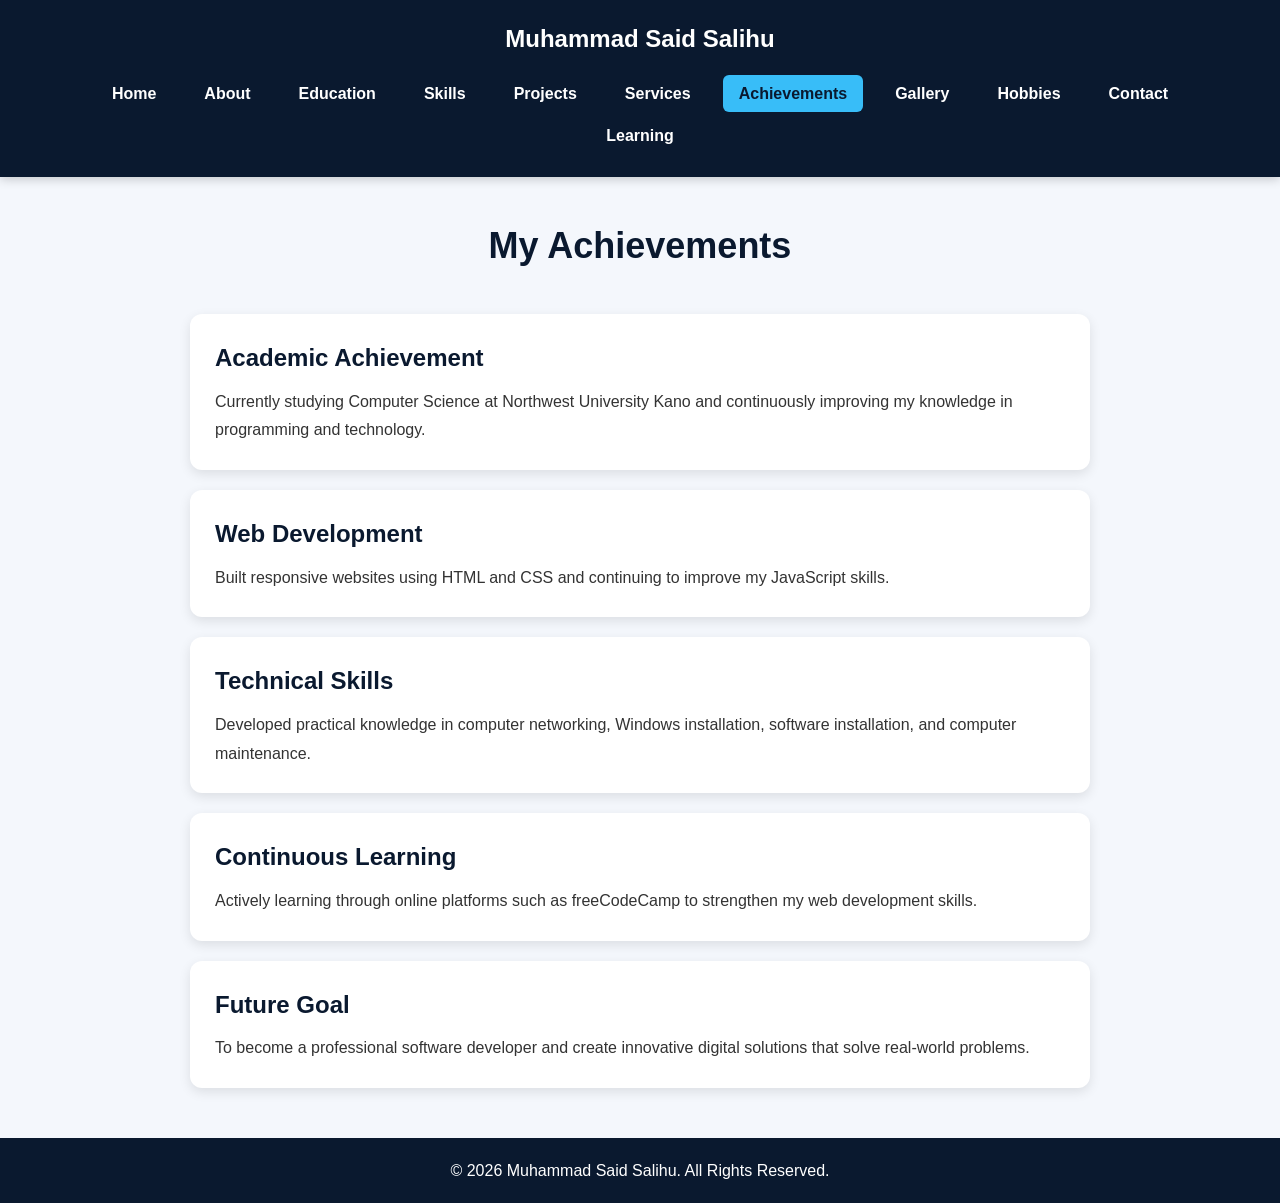
<file: achievements.html>
<!DOCTYPE html>
<html lang="en">
<head>
    <meta charset="UTF-8">
    <meta name="viewport" content="width=device-width, initial-scale=1.0">
    <title>Achievements | Muhammad Said Salihu</title>
    <link rel="stylesheet" href="style.css">
</head>
<body>

<header>
    <div class="container">
        <h2 class="logo">Muhammad Said Salihu</h2>

        <nav>
            <ul>
                <li><a href="index.html">Home</a></li>
                <li><a href="about.html">About</a></li>
                <li><a href="education.html">Education</a></li>
                <li><a href="skills.html">Skills</a></li>
                <li><a href="projects.html">Projects</a></li>
                <li><a href="services.html">Services</a></li>
                <li><a href="achievements.html" class="active">Achievements</a></li>
                <li><a href="gallery.html">Gallery</a></li>
                <li><a href="hobbies.html">Hobbies</a></li>
                <li><a href="contact.html">Contact</a></li>
                <li><a href="learning.html">Learning</a></li>
            </ul>
        </nav>
    </div>
</header>

<section class="container">

<h1 class="page-title">My Achievements</h1>

<div class="card">
    <h2>Academic Achievement</h2>
    <p>
        Currently studying Computer Science at Northwest University Kano and continuously improving my knowledge in programming and technology.
    </p>
</div>

<div class="card">
    <h2>Web Development</h2>
    <p>
        Built responsive websites using HTML and CSS and continuing to improve my JavaScript skills.
    </p>
</div>

<div class="card">
    <h2>Technical Skills</h2>
    <p>
        Developed practical knowledge in computer networking, Windows installation, software installation, and computer maintenance.
    </p>
</div>

<div class="card">
    <h2>Continuous Learning</h2>
    <p>
        Actively learning through online platforms such as freeCodeCamp to strengthen my web development skills.
    </p>
</div>

<div class="card">
    <h2>Future Goal</h2>
    <p>
        To become a professional software developer and create innovative digital solutions that solve real-world problems.
    </p>
</div>

</section>

<footer>
    <div class="container">
        <p>&copy; 2026 Muhammad Said Salihu. All Rights Reserved.</p>
    </div>
</footer>

</body>
</html>
</file>
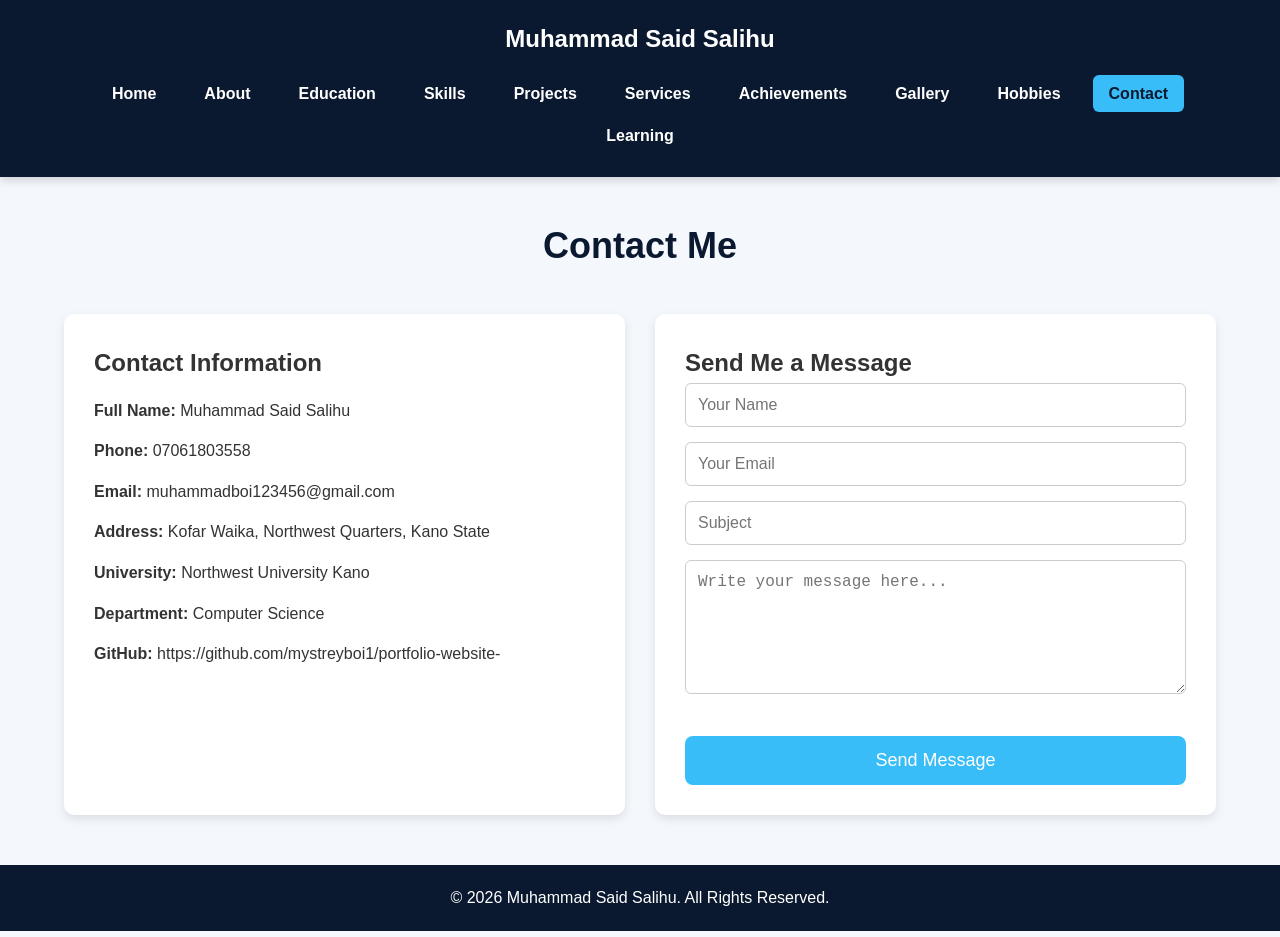
<file: contact.html>
<!DOCTYPE html>
<html lang="en">
<head>
<meta charset="UTF-8">
<meta name="viewport" content="width=device-width, initial-scale=1.0">
<title>Contact | Muhammad Said Salihu</title>
<link rel="stylesheet" href="style.css">
</head>

<body>

<header>
<div class="container">
<h2 class="logo">Muhammad Said Salihu</h2>

<nav>
<ul>
<li><a href="index.html">Home</a></li>
<li><a href="about.html">About</a></li>
<li><a href="education.html">Education</a></li>
<li><a href="skills.html">Skills</a></li>
<li><a href="projects.html">Projects</a></li>
<li><a href="services.html">Services</a></li>
<li><a href="achievements.html">Achievements</a></li>
<li><a href="gallery.html">Gallery</a></li>
<li><a href="hobbies.html">Hobbies</a></li>
<li><a href="contact.html" class="active">Contact</a></li>
<li><a href="learning.html">Learning</a></li>
</ul>
</nav>
</div>
</header>

<section class="container">

<h1 class="page-title">Contact Me</h1>

<div class="contact-container">

<div class="contact-info">

<h2>Contact Information</h2>

<p><strong>Full Name:</strong> Muhammad Said Salihu</p>

<p><strong>Phone:</strong> 07061803558</p>

<p><strong>Email:</strong> muhammadboi123456@gmail.com</p>

<p><strong>Address:</strong> Kofar Waika, Northwest Quarters, Kano State</p>

<p><strong>University:</strong> Northwest University Kano</p>

<p><strong>Department:</strong> Computer Science</p>

<p><strong>GitHub:</strong> https://github.com/mystreyboi1/portfolio-website-</p>

</div>

<div class="contact-form">

<h2>Send Me a Message</h2>

<form>

<input type="text" placeholder="Your Name" required>

<input type="email" placeholder="Your Email" required>

<input type="text" placeholder="Subject">

<textarea rows="6" placeholder="Write your message here..." required></textarea>

<button type="submit" class="btn">Send Message</button>

</form>

</div>

</div>

</section>

<footer>
<div class="container">
<p>&copy; 2026 Muhammad Said Salihu. All Rights Reserved.</p>
</div>
</footer>

</body>
</html>
</file>
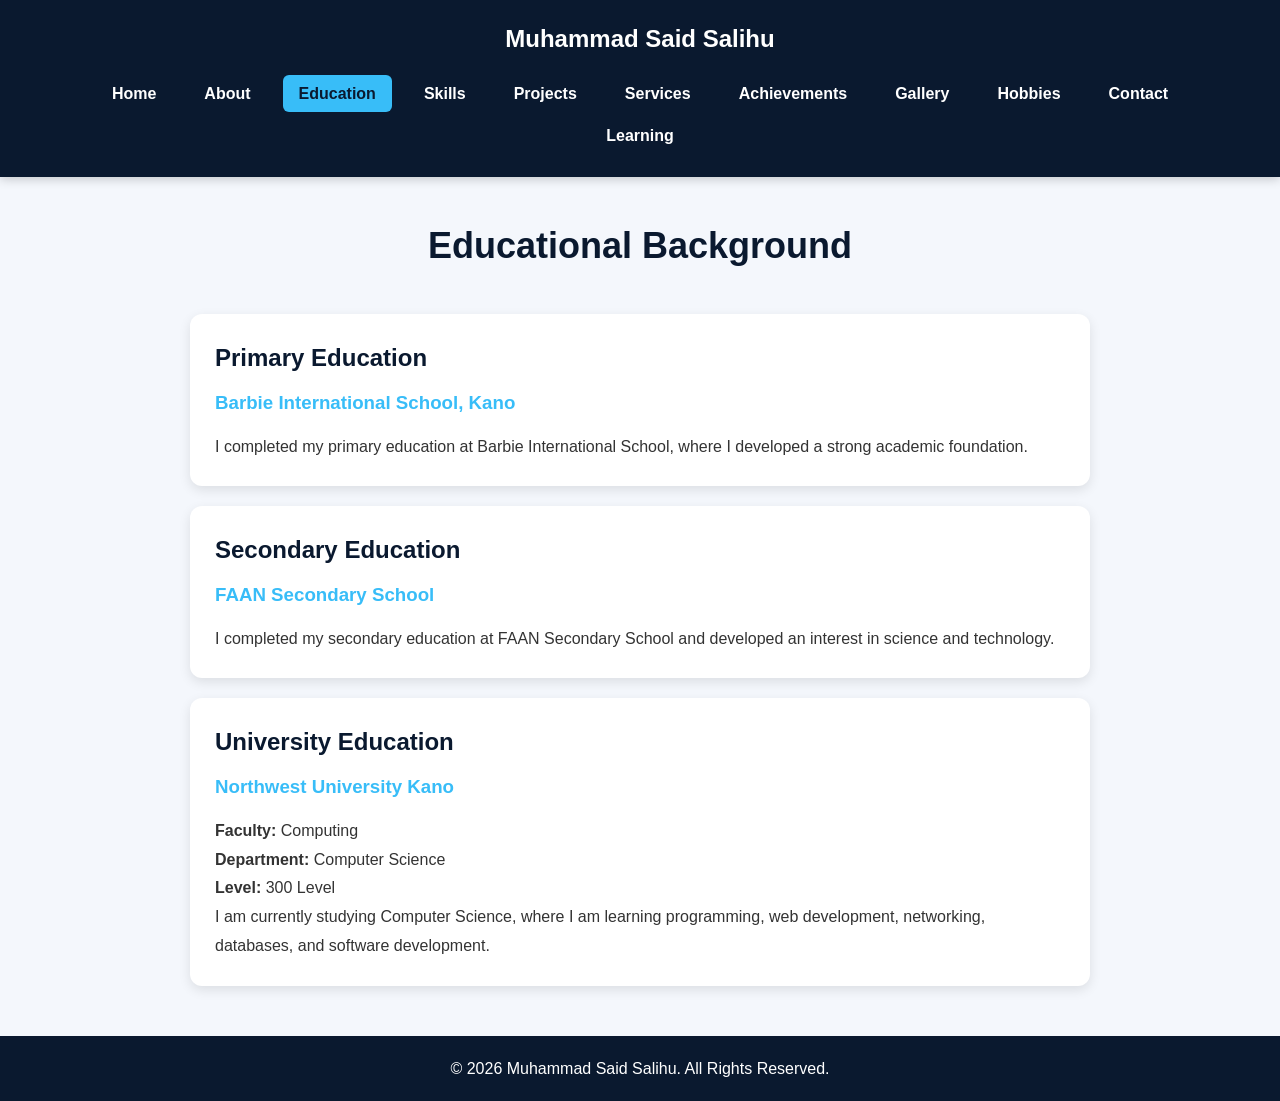
<file: education.html>
<!DOCTYPE html>
<html lang="en">
<head>
    <meta charset="UTF-8">
    <meta name="viewport" content="width=device-width, initial-scale=1.0">
    <title>Education | Muhammad Said Salihu</title>
    <link rel="stylesheet" href="style.css">
</head>
<body>

<header>
    <div class="container">
        <h2 class="logo">Muhammad Said Salihu</h2>

        <nav>
            <ul>
                <li><a href="index.html">Home</a></li>
                <li><a href="about.html">About</a></li>
                <li><a href="education.html" class="active">Education</a></li>
                <li><a href="skills.html">Skills</a></li>
                <li><a href="projects.html">Projects</a></li>
                <li><a href="services.html">Services</a></li>
                <li><a href="achievements.html">Achievements</a></li>
                <li><a href="gallery.html">Gallery</a></li>
                <li><a href="hobbies.html">Hobbies</a></li>
                <li><a href="contact.html">Contact</a></li>
                <li><a href="learning.html">Learning</a></li>
            </ul>
        </nav>
    </div>
</header>

<section class="container">

    <h1 class="page-title">Educational Background</h1>

    <div class="card">
        <h2>Primary Education</h2>
        <h3>Barbie International School, Kano</h3>
        <p>I completed my primary education at Barbie International School, where I developed a strong academic foundation.</p>
    </div>

    <div class="card">
        <h2>Secondary Education</h2>
        <h3>FAAN Secondary School</h3>
        <p>I completed my secondary education at FAAN Secondary School and developed an interest in science and technology.</p>
    </div>

    <div class="card">
        <h2>University Education</h2>
        <h3>Northwest University Kano</h3>
        <p><strong>Faculty:</strong> Computing</p>
        <p><strong>Department:</strong> Computer Science</p>
        <p><strong>Level:</strong> 300 Level</p>
        <p>I am currently studying Computer Science, where I am learning programming, web development, networking, databases, and software development.</p>
    </div>

</section>

<footer>
    <div class="container">
        <p>&copy; 2026 Muhammad Said Salihu. All Rights Reserved.</p>
    </div>
</footer>

</body>
</html>
</file>
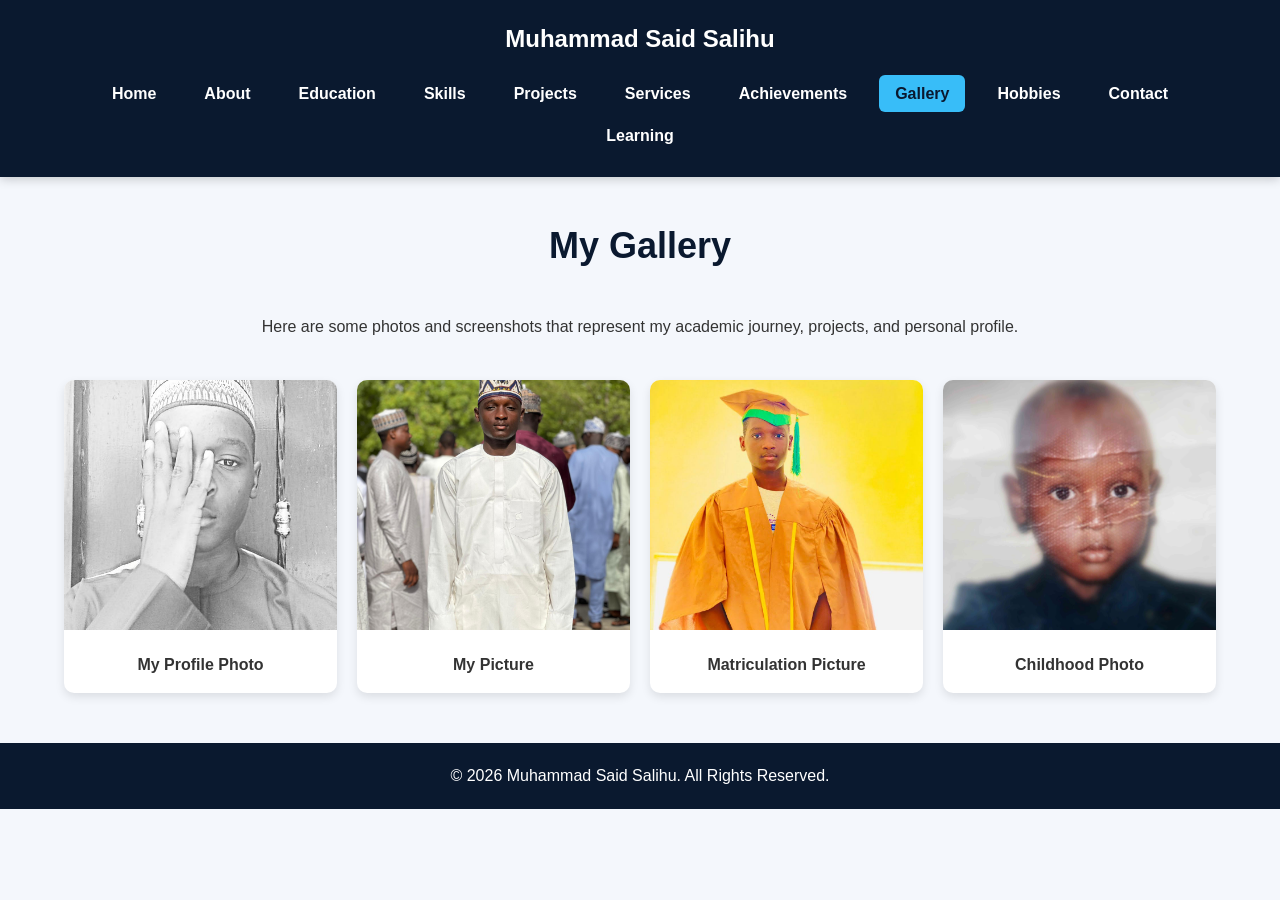
<file: gallery.html>
<!DOCTYPE html>
<html lang="en">
<head>
    <meta charset="UTF-8">
    <meta name="viewport" content="width=device-width, initial-scale=1.0">
    <title>Gallery | Muhammad Said Salihu</title>
    <link rel="stylesheet" href="style.css">
</head>
<body>

<header>
    <div class="container">
        <h2 class="logo">Muhammad Said Salihu</h2>

        <nav>
            <ul>
                <li><a href="index.html">Home</a></li>
                <li><a href="about.html">About</a></li>
                <li><a href="education.html">Education</a></li>
                <li><a href="skills.html">Skills</a></li>
                <li><a href="projects.html">Projects</a></li>
                <li><a href="services.html">Services</a></li>
                <li><a href="achievements.html">Achievements</a></li>
                <li><a href="gallery.html" class="active">Gallery</a></li>
                <li><a href="hobbies.html">Hobbies</a></li>
                <li><a href="contact.html">Contact</a></li>
                <li><a href="learning.html">Learning</a></li>
            </ul>
        </nav>
    </div>
</header>

<section class="container">

<h1 class="page-title">My Gallery</h1>

<p style="text-align:center;">
Here are some photos and screenshots that represent my academic journey,
projects, and personal profile.
</p>

<div class="gallery">

<div class="gallery-item">
<img src="profile.jpg" alt="Profile Photo">
<p>My Profile Photo</p>
</div>

<div class="gallery-item">
<img src="profile1.jpg" alt="Project">
<p> My Picture</p>
</div>

<div class="gallery-item">
<img src="profile3.jpg" alt="Project">
<p>Matriculation Picture</p>
</div>

<div class="gallery-item">
<img src="profile2.jpg" alt="Project">
<p>Childhood Photo</p>
</div>

</div>

</section>

<footer>
<div class="container">
<p>&copy; 2026 Muhammad Said Salihu. All Rights Reserved.</p>
</div>
</footer>

</body>
</html>
</file>
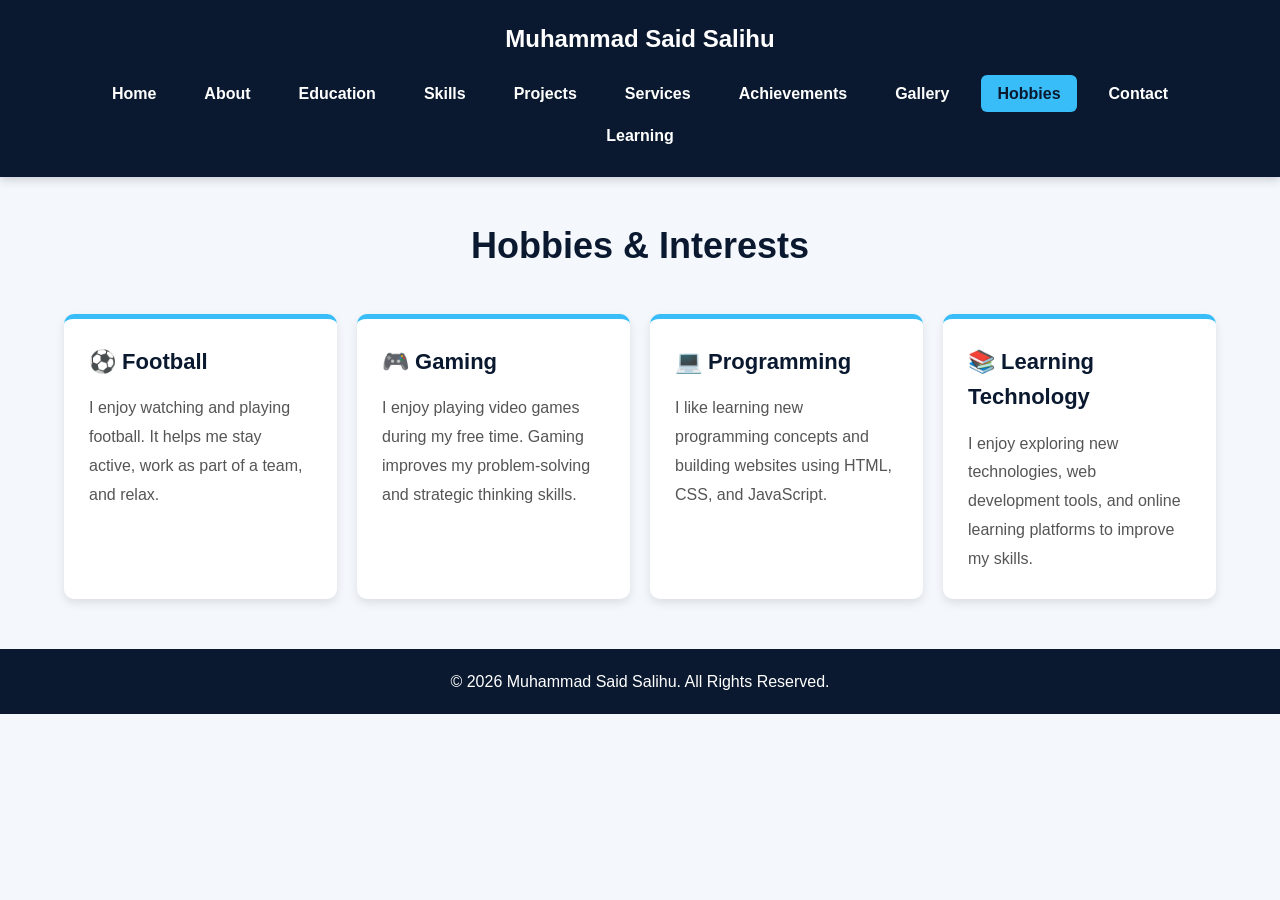
<file: hobbies.html>
<!DOCTYPE html>
<html lang="en">
<head>
    <meta charset="UTF-8">
    <meta name="viewport" content="width=device-width, initial-scale=1.0">
    <title>Hobbies | Muhammad Said Salihu</title>
    <link rel="stylesheet" href="style.css">
</head>
<body>

<header>
    <div class="container">
        <h2 class="logo">Muhammad Said Salihu</h2>

        <nav>
            <ul>
                <li><a href="index.html">Home</a></li>
                <li><a href="about.html">About</a></li>
                <li><a href="education.html">Education</a></li>
                <li><a href="skills.html">Skills</a></li>
                <li><a href="projects.html">Projects</a></li>
                <li><a href="services.html">Services</a></li>
                <li><a href="achievements.html">Achievements</a></li>
                <li><a href="gallery.html">Gallery</a></li>
                <li><a href="hobbies.html" class="active">Hobbies</a></li>
                <li><a href="contact.html">Contact</a></li>
                <li><a href="learning.html">Learning</a></li>
            </ul>
        </nav>
    </div>
</header>

<section class="container">

<h1 class="page-title">Hobbies & Interests</h1>

<div class="project-grid">

<div class="project-card">
<h2>⚽ Football</h2>
<p>
I enjoy watching and playing football. It helps me stay active, work as part of a team, and relax.
</p>
</div>

<div class="project-card">
<h2>🎮 Gaming</h2>
<p>
I enjoy playing video games during my free time. Gaming improves my problem-solving and strategic thinking skills.
</p>
</div>

<div class="project-card">
<h2>💻 Programming</h2>
<p>
I like learning new programming concepts and building websites using HTML, CSS, and JavaScript.
</p>
</div>

<div class="project-card">
<h2>📚 Learning Technology</h2>
<p>
I enjoy exploring new technologies, web development tools, and online learning platforms to improve my skills.
</p>
</div>

</div>

</section>

<footer>
<div class="container">
<p>&copy; 2026 Muhammad Said Salihu. All Rights Reserved.</p>
</div>
</footer>

</body>
</html>
</file>
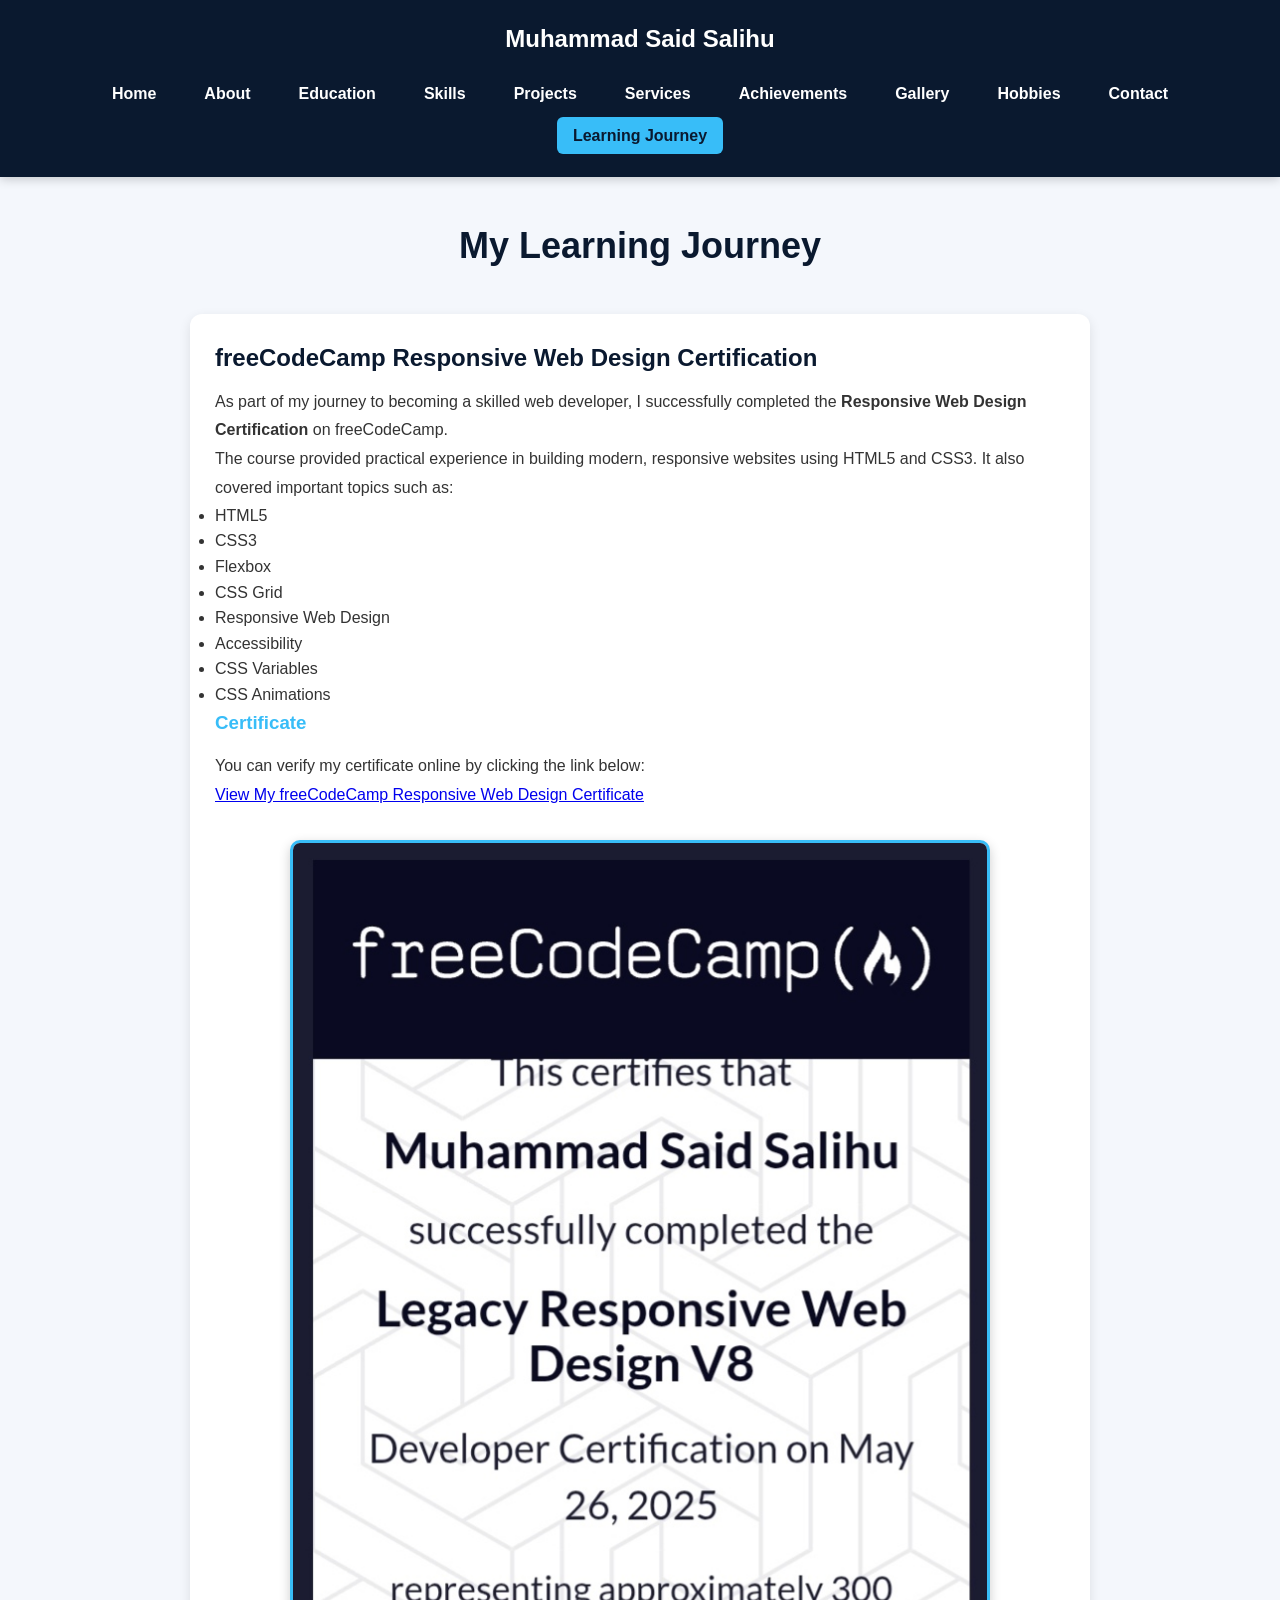
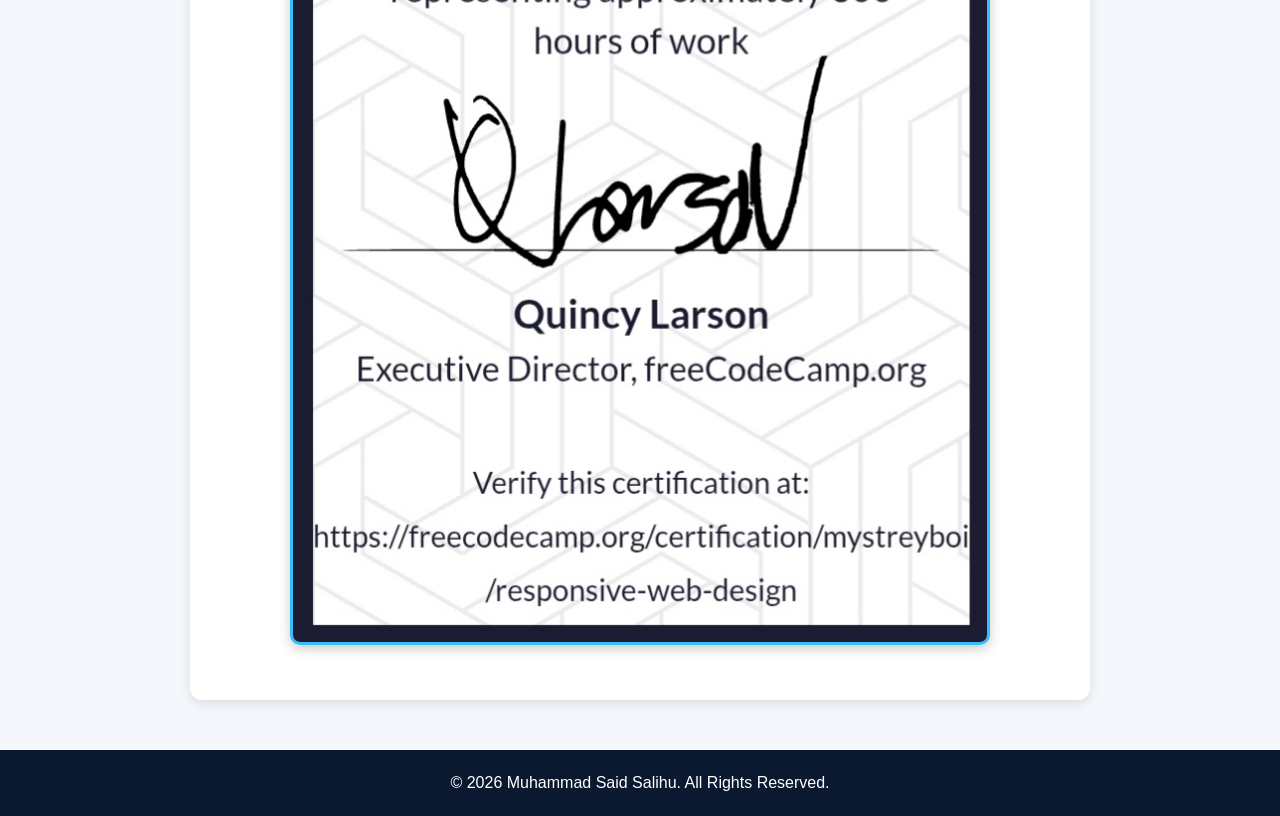
<file: learning.html>
<!DOCTYPE html>
<html lang="en">
<head>
<meta charset="UTF-8">
<meta name="viewport" content="width=device-width, initial-scale=1.0">
<title>Learning Journey | Muhammad Said Salihu</title>
<link rel="stylesheet" href="style.css">
</head>

<body>

<header>
<div class="container">
<h2 class="logo">Muhammad Said Salihu</h2>

<nav>
<ul>
<li><a href="index.html">Home</a></li>
<li><a href="about.html">About</a></li>
<li><a href="education.html">Education</a></li>
<li><a href="skills.html">Skills</a></li>
<li><a href="projects.html">Projects</a></li>
<li><a href="services.html">Services</a></li>
<li><a href="achievements.html">Achievements</a></li>
<li><a href="gallery.html">Gallery</a></li>
<li><a href="hobbies.html">Hobbies</a></li>
<li><a href="contact.html">Contact</a></li>
<li><a href="learning.html" class="active">Learning Journey</a></li>
</ul>
</nav>

</div>
</header>

<section class="container">

<h1 class="page-title">My Learning Journey</h1>

<div class="card">

<h2>freeCodeCamp Responsive Web Design Certification</h2>

<p>
As part of my journey to becoming a skilled web developer, I successfully completed the
<strong>Responsive Web Design Certification</strong> on freeCodeCamp.
</p>

<p>
The course provided practical experience in building modern, responsive websites using HTML5 and CSS3.
It also covered important topics such as:
</p>

<ul>
<li>HTML5</li>
<li>CSS3</li>
<li>Flexbox</li>
<li>CSS Grid</li>
<li>Responsive Web Design</li>
<li>Accessibility</li>
<li>CSS Variables</li>
<li>CSS Animations</li>
</ul>

<h3>Certificate</h3>

<p>
You can verify my certificate online by clicking the link below:
</p>

<p>
<a href="https://www.freecodecamp.org/certification/Mystreyboi/responsive-web-design" target="_blank">
View My freeCodeCamp Responsive Web Design Certificate
</a>
</p>

<img src="freecodecamp-certificate.jpg"
alt="freeCodeCamp Certificate"
class="certificate">

</div>

</section>

<footer>
<div class="container">
<p>&copy; 2026 Muhammad Said Salihu. All Rights Reserved.</p>
</div>
</footer>

</body>
</html>
</file>
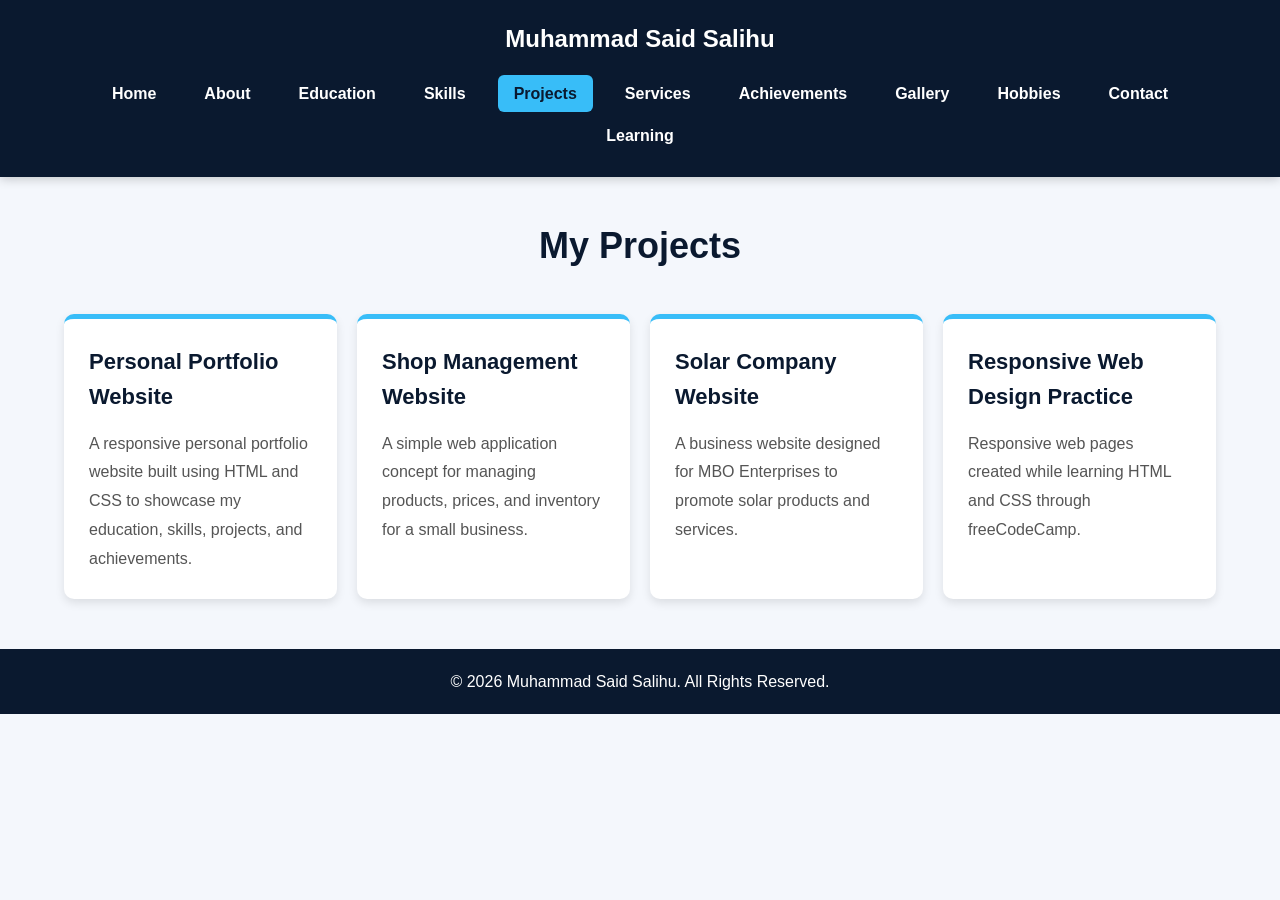
<file: projects.html>
<!DOCTYPE html>
<html lang="en">
<head>
    <meta charset="UTF-8">
    <meta name="viewport" content="width=device-width, initial-scale=1.0">
    <title>Projects | Muhammad Said Salihu</title>
    <link rel="stylesheet" href="style.css">
</head>
<body>

<header>
    <div class="container">
        <h2 class="logo">Muhammad Said Salihu</h2>

        <nav>
            <ul>
                <li><a href="index.html">Home</a></li>
                <li><a href="about.html">About</a></li>
                <li><a href="education.html">Education</a></li>
                <li><a href="skills.html">Skills</a></li>
                <li><a href="projects.html" class="active">Projects</a></li>
                <li><a href="services.html">Services</a></li>
                <li><a href="achievements.html">Achievements</a></li>
                <li><a href="gallery.html">Gallery</a></li>
                <li><a href="hobbies.html">Hobbies</a></li>
                <li><a href="contact.html">Contact</a></li>
                <li><a href="learning.html">Learning</a></li>
            </ul>
        </nav>
    </div>
</header>

<section class="container">

<h1 class="page-title">My Projects</h1>

<div class="project-grid">

<div class="project-card">
<h2>Personal Portfolio Website</h2>
<p>
A responsive personal portfolio website built using HTML and CSS to showcase my education, skills, projects, and achievements.
</p>
</div>

<div class="project-card">
<h2>Shop Management Website</h2>
<p>
A simple web application concept for managing products, prices, and inventory for a small business.
</p>
</div>

<div class="project-card">
<h2>Solar Company Website</h2>
<p>
A business website designed for MBO Enterprises to promote solar products and services.
</p>
</div>

<div class="project-card">
<h2>Responsive Web Design Practice</h2>
<p>
Responsive web pages created while learning HTML and CSS through freeCodeCamp.
</p>
</div>

</div>

</section>

<footer>
<div class="container">
<p>&copy; 2026 Muhammad Said Salihu. All Rights Reserved.</p>
</div>
</footer>

</body>
</html>
</file>
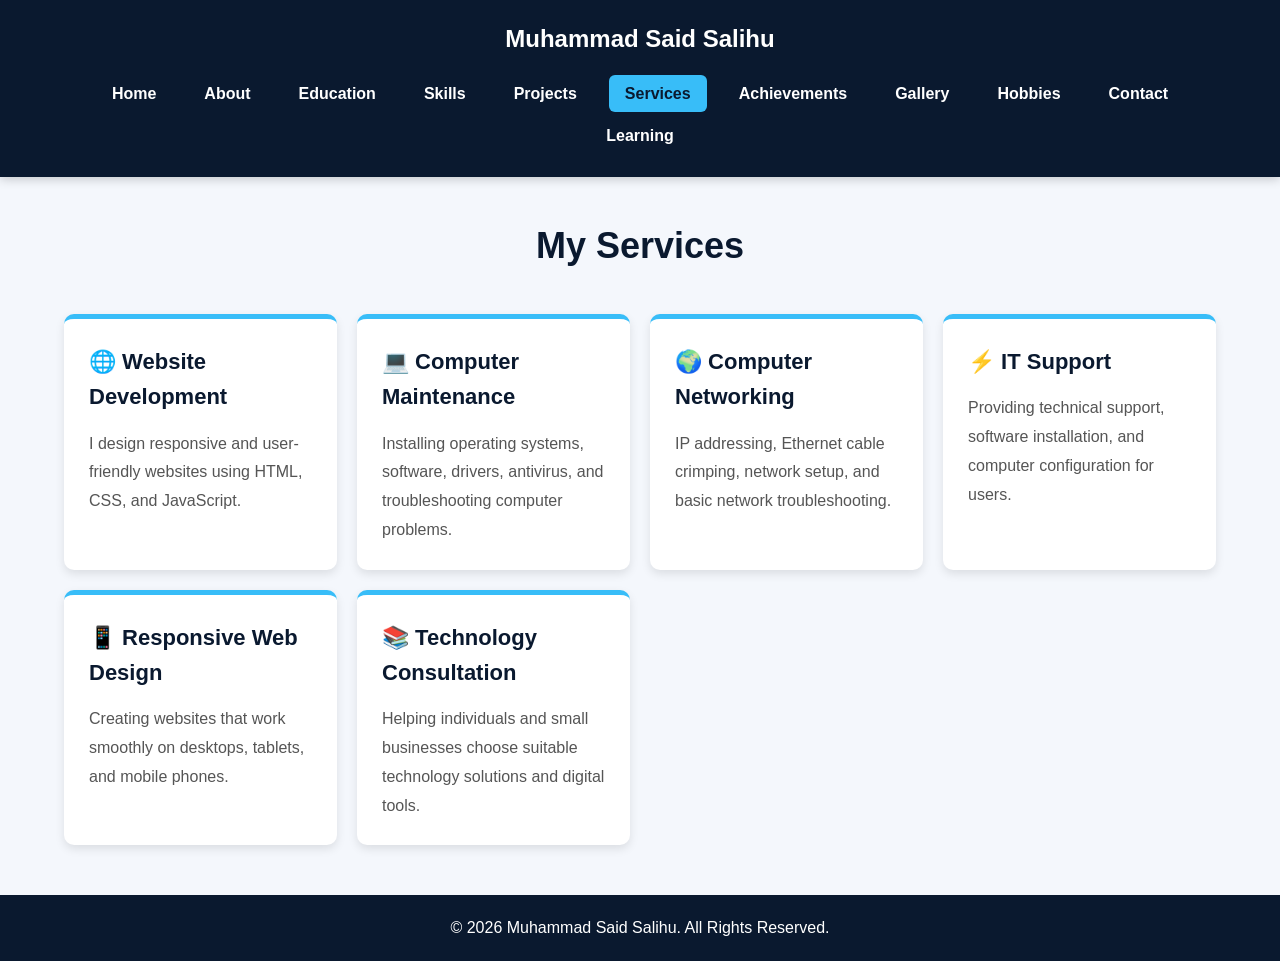
<file: services.html>
<!DOCTYPE html>
<html lang="en">
<head>
    <meta charset="UTF-8">
    <meta name="viewport" content="width=device-width, initial-scale=1.0">
    <title>Services | Muhammad Said Salihu</title>
    <link rel="stylesheet" href="style.css">
</head>
<body>

<header>
    <div class="container">
        <h2 class="logo">Muhammad Said Salihu</h2>

        <nav>
            <ul>
                <li><a href="index.html">Home</a></li>
                <li><a href="about.html">About</a></li>
                <li><a href="education.html">Education</a></li>
                <li><a href="skills.html">Skills</a></li>
                <li><a href="projects.html">Projects</a></li>
                <li><a href="services.html" class="active">Services</a></li>
                <li><a href="achievements.html">Achievements</a></li>
                <li><a href="gallery.html">Gallery</a></li>
                <li><a href="hobbies.html">Hobbies</a></li>
                <li><a href="contact.html">Contact</a></li>
                <li><a href="learning.html">Learning</a></li>
            </ul>
        </nav>
    </div>
</header>

<section class="container">

<h1 class="page-title">My Services</h1>

<div class="project-grid">

<div class="project-card">
<h2>🌐 Website Development</h2>
<p>I design responsive and user-friendly websites using HTML, CSS, and JavaScript.</p>
</div>

<div class="project-card">
<h2>💻 Computer Maintenance</h2>
<p>Installing operating systems, software, drivers, antivirus, and troubleshooting computer problems.</p>
</div>

<div class="project-card">
<h2>🌍 Computer Networking</h2>
<p>IP addressing, Ethernet cable crimping, network setup, and basic network troubleshooting.</p>
</div>

<div class="project-card">
<h2>⚡ IT Support</h2>
<p>Providing technical support, software installation, and computer configuration for users.</p>
</div>

<div class="project-card">
<h2>📱 Responsive Web Design</h2>
<p>Creating websites that work smoothly on desktops, tablets, and mobile phones.</p>
</div>

<div class="project-card">
<h2>📚 Technology Consultation</h2>
<p>Helping individuals and small businesses choose suitable technology solutions and digital tools.</p>
</div>

</div>

</section>

<footer>
<div class="container">
<p>&copy; 2026 Muhammad Said Salihu. All Rights Reserved.</p>
</div>
</footer>

</body>
</html>
</file>
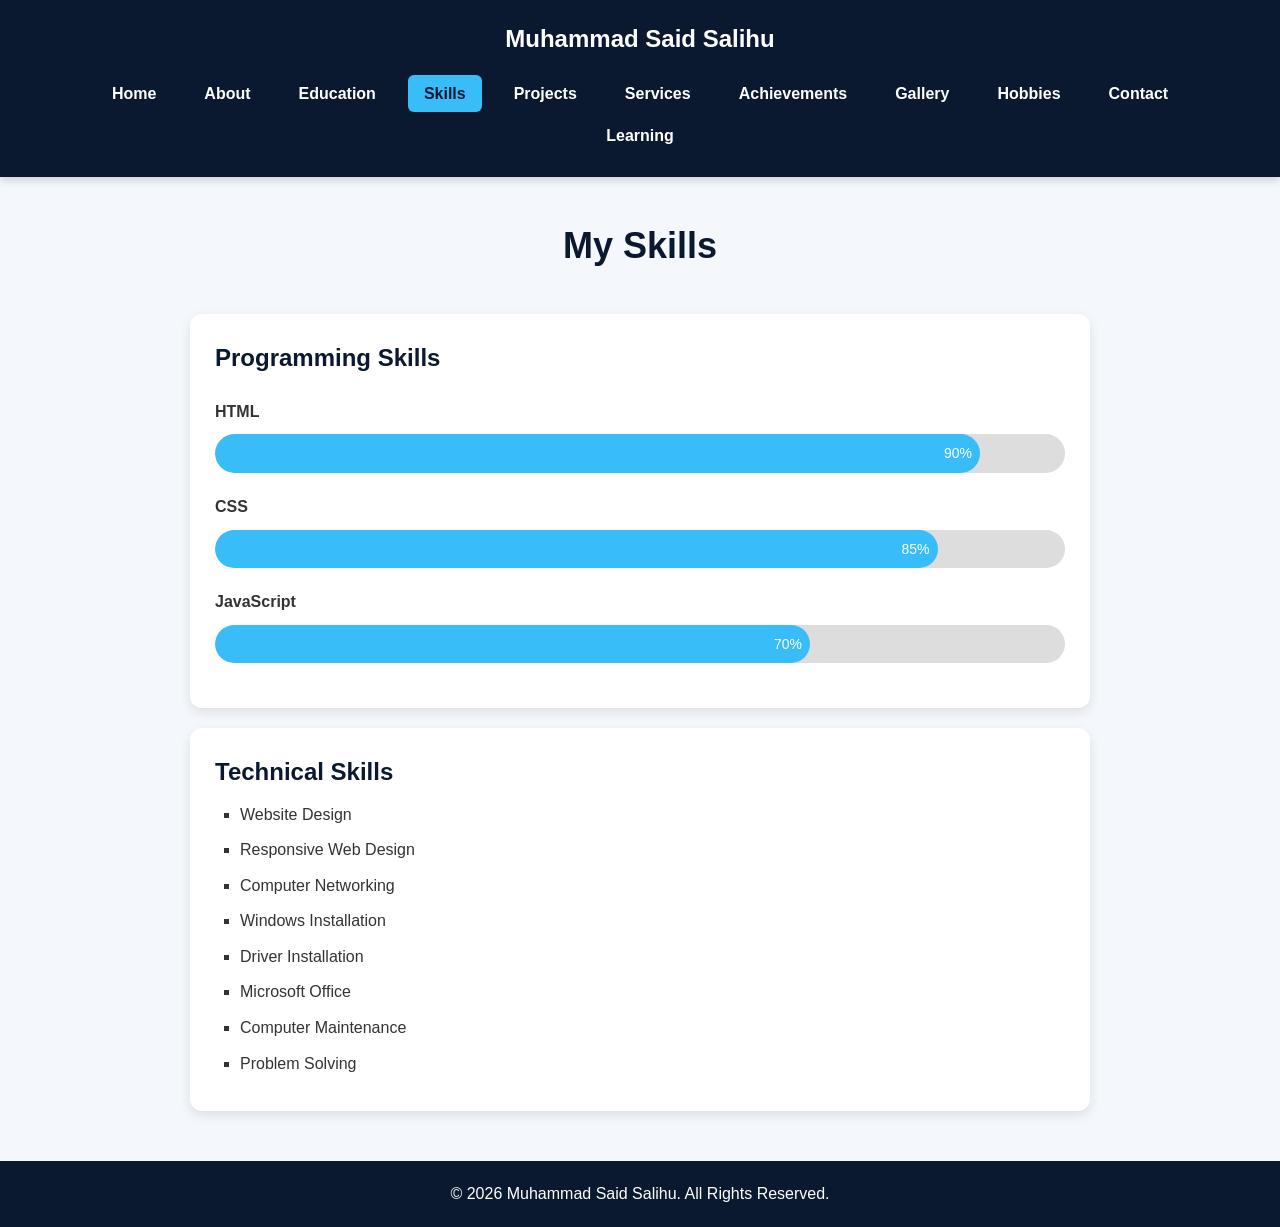
<file: skills.html>
<!DOCTYPE html>
<html lang="en">
<head>
    <meta charset="UTF-8">
    <meta name="viewport" content="width=device-width, initial-scale=1.0">
    <title>Skills | Muhammad Said Salihu</title>
    <link rel="stylesheet" href="style.css">
</head>
<body>

<header>
    <div class="container">
        <h2 class="logo">Muhammad Said Salihu</h2>

        <nav>
            <ul>
                <li><a href="index.html">Home</a></li>
                <li><a href="about.html">About</a></li>
                <li><a href="education.html">Education</a></li>
                <li><a href="skills.html" class="active">Skills</a></li>
                <li><a href="projects.html">Projects</a></li>
                <li><a href="services.html">Services</a></li>
                <li><a href="achievements.html">Achievements</a></li>
                <li><a href="gallery.html">Gallery</a></li>
                <li><a href="hobbies.html">Hobbies</a></li>
                <li><a href="contact.html">Contact</a></li>
                <li><a href="learning.html">Learning</a></li>
            </ul>
        </nav>
    </div>
</header>

<section class="container">

    <h1 class="page-title">My Skills</h1>

    <div class="card">
        <h2>Programming Skills</h2>

        <div class="skill">
            <p>HTML</p>
            <div class="progress"><span style="width:90%;">90%</span></div>
        </div>

        <div class="skill">
            <p>CSS</p>
            <div class="progress"><span style="width:85%;">85%</span></div>
        </div>

        <div class="skill">
            <p>JavaScript</p>
            <div class="progress"><span style="width:70%;">70%</span></div>
        </div>
    </div>

    <div class="card">
        <h2>Technical Skills</h2>
        <ul class="skills-list">
            <li>Website Design</li>
            <li>Responsive Web Design</li>
            <li>Computer Networking</li>
            <li>Windows Installation</li>
            <li>Driver Installation</li>
            <li>Microsoft Office</li>
            <li>Computer Maintenance</li>
            <li>Problem Solving</li>
        </ul>
    </div>

</section>

<footer>
    <div class="container">
        <p>&copy; 2026 Muhammad Said Salihu. All Rights Reserved.</p>
    </div>
</footer>

</body>
</html>
</file>
<file: style.css>
/* ===========================
   GENERAL STYLES
=========================== */

*{
    margin:0;
    padding:0;
    box-sizing:border-box;
}

body{
    font-family:Arial, Helvetica, sans-serif;
    background:#f4f7fc;
    color:#333;
    line-height:1.6;
}

.container{
    width:90%;
    max-width:1200px;
    margin:auto;
}

/* ===========================
   HEADER
=========================== */

header{
    background:#0A192F;
    color:#fff;
    padding:20px 0;
    position:sticky;
    top:0;
    z-index:1000;
    box-shadow:0 2px 10px rgba(0,0,0,.2);
}

.logo{
    text-align:center;
    margin-bottom:15px;
}

nav ul{
    list-style:none;
    display:flex;
    justify-content:center;
    flex-wrap:wrap;
}

nav ul li{
    margin:8px;
}

nav ul li a{
    text-decoration:none;
    color:#fff;
    padding:10px 16px;
    border-radius:6px;
    transition:.3s;
    font-weight:bold;
}

nav ul li a:hover,
nav ul li a.active{
    background:#38BDF8;
    color:#0A192F;
}

/* ===========================
   HERO SECTION
=========================== */

.hero{
    text-align:center;
    padding:80px 20px;
}

.profile-image{
    width:180px;
    height:180px;
    border-radius:50%;
    object-fit:cover;
    border:5px solid #38BDF8;
    margin-bottom:25px;
    box-shadow:0 5px 15px rgba(0,0,0,.2);
}

.hero h1{
    font-size:40px;
    color:#0A192F;
}

.hero h2{
    color:#38BDF8;
    margin:15px 0;
    font-size:28px;
}

.hero p{
    max-width:700px;
    margin:20px auto;
    font-size:18px;
}

/* ===========================
   BUTTON
=========================== */

.btn{
    display:inline-block;
    margin-top:20px;
    padding:14px 30px;
    background:#38BDF8;
    color:#fff;
    text-decoration:none;
    border-radius:8px;
    font-size:18px;
    transition:.3s;
}

.btn:hover{
    background:#0A192F;
    transform:translateY(-3px);
}

/* ===========================
   FOOTER
=========================== */

footer{
    background:#0A192F;
    color:#fff;
    text-align:center;
    padding:20px;
    margin-top:50px;
}

/* ===========================
   RESPONSIVE DESIGN
=========================== */

@media(max-width:768px){

    .hero h1{
        font-size:30px;
    }

    .hero h2{
        font-size:22px;
    }

    .hero p{
        font-size:16px;
    }

    nav ul{
    flex-direction:row;
    justify-content:center;
    flex-wrap:wrap;
    gap:10px;
}

    nav ul li{
        margin:6px 0;
    }

    .profile-image{
        width:150px;
        height:150px;
    }
}
/* About Page Table */

.info-table{
    width:100%;
    max-width:800px;
    margin:30px auto;
    border-collapse:collapse;
    background:#fff;
    box-shadow:0 5px 15px rgba(0,0,0,.1);
}

.info-table th,
.info-table td{
    padding:15px;
    border:1px solid #ddd;
    text-align:left;
}

.info-table th{
    background:#0A192F;
    color:#fff;
    width:35%;
}

.info-table tr:nth-child(even){
    background:#f8f9fa;
}
/* ===========================
   PAGE TITLE
=========================== */

.page-title{
    text-align:center;
    color:#0A192F;
    margin:40px 0;
    font-size:36px;
}

/* ===========================
   CARD DESIGN
=========================== */

.card{
    background:#fff;
    padding:25px;
    margin:20px auto;
    border-radius:12px;
    box-shadow:0 4px 12px rgba(0,0,0,0.1);
    max-width:900px;
}

.card h2{
    color:#0A192F;
    margin-bottom:10px;
}

.card h3{
    color:#38BDF8;
    margin-bottom:15px;
}

.card p{
    line-height:1.8;
}
/* ===== Skills ===== */

.skill{
    margin:20px 0;
}

.skill p{
    font-weight:bold;
    margin-bottom:8px;
}

.progress{
    width:100%;
    background:#ddd;
    border-radius:20px;
    overflow:hidden;
}

.progress span{
    display:block;
    background:#38BDF8;
    color:white;
    text-align:right;
    padding:8px;
    font-size:14px;
    border-radius:20px;
}

.skills-list{
    list-style:square;
    padding-left:25px;
}

.skills-list li{
    margin:10px 0;
}
/* ===========================
   PROJECTS
=========================== */

.project-grid{
    display:grid;
    grid-template-columns:repeat(auto-fit,minmax(250px,1fr));
    gap:20px;
    margin-bottom:40px;
}

.project-card{
    background:#fff;
    padding:25px;
    border-radius:10px;
    box-shadow:0 4px 10px rgba(0,0,0,.1);
    transition:.3s;
}

.project-card:hover{
    transform:translateY(-8px);
}

.project-card h2{
    color:#0A192F;
    margin-bottom:15px;
}

.project-card p{
    color:#555;
    line-height:1.7;
}
/* ===========================
   SERVICES
=========================== */

.project-card{
    border-top:5px solid #38BDF8;
}

.project-card:hover{
    background:#0A192F;
    color:#fff;
    transform:translateY(-8px);
}

.project-card:hover h2{
    color:#38BDF8;
}

.project-card h2{
    font-size:22px;
    margin-bottom:15px;
}

.project-card p{
    line-height:1.8;
}
/* ===========================
   GALLERY
=========================== */

.gallery{
    display:grid;
    grid-template-columns:repeat(auto-fit,minmax(250px,1fr));
    gap:20px;
    margin:40px 0;
}

.gallery-item{
    background:#fff;
    border-radius:10px;
    overflow:hidden;
    box-shadow:0 4px 10px rgba(0,0,0,.1);
    transition:.3s;
    text-align:center;
}

.gallery-item:hover{
    transform:scale(1.05);
}

.gallery-item img{
    width:100%;
    height:250px;
    object-fit:cover;
}

.gallery-item p{
    padding:15px;
    font-weight:bold;
}
/* ===========================
   CONTACT PAGE
=========================== */

.contact-container{
display:grid;
grid-template-columns:repeat(auto-fit,minmax(300px,1fr));
gap:30px;
margin:40px 0;
}

.contact-info,
.contact-form{
background:#fff;
padding:30px;
border-radius:10px;
box-shadow:0 4px 10px rgba(0,0,0,.1);
}

.contact-info p{
margin:15px 0;
}

.contact-form input,
.contact-form textarea{
width:100%;
padding:12px;
margin-bottom:15px;
border:1px solid #ccc;
border-radius:6px;
font-size:16px;
}

.contact-form button{
border:none;
cursor:pointer;
width:100%;
}
/* ===========================
   LEARNING JOURNEY
=========================== */

.certificate{
width:100%;
max-width:700px;
display:block;
margin:30px auto;
border:3px solid #38BDF8;
border-radius:10px;
box-shadow:0 4px 12px rgba(0,0,0,.2);
}
</file>
